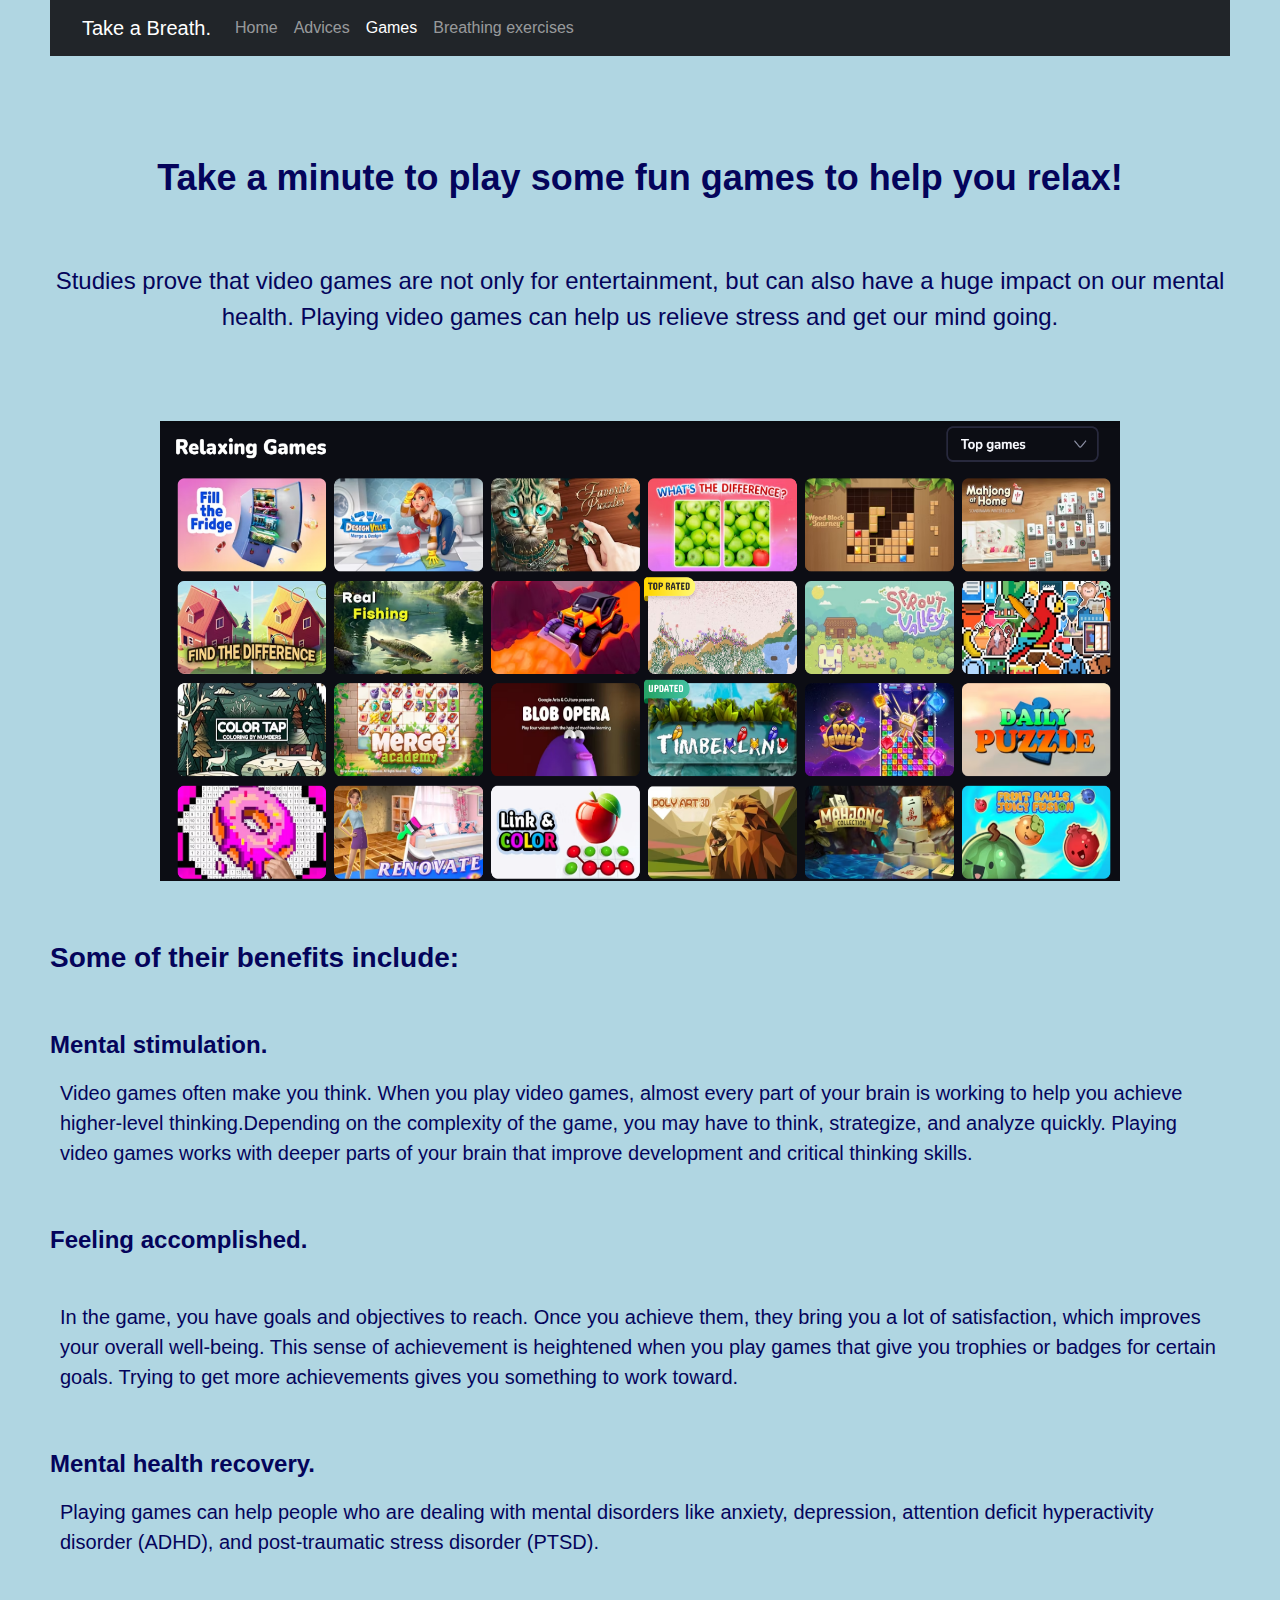
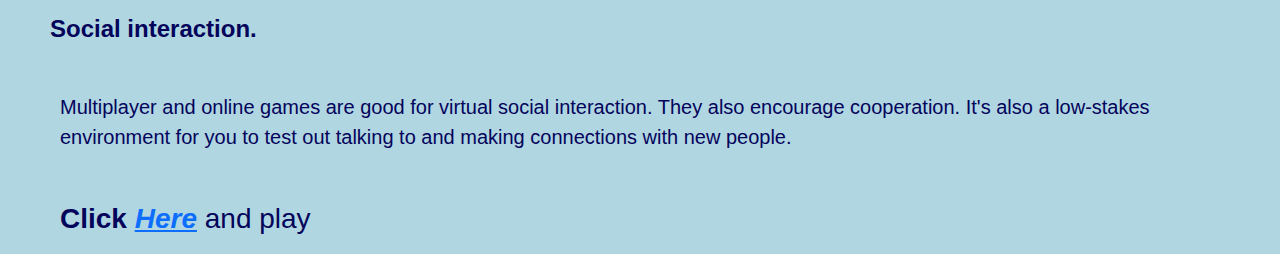
<file: games.html>
<!DOCTYPE html>
<html lang="en">
<head>
    <meta charset="utf-8">
    <meta name="viewport" content="width=device-width, initial-scale=1, shrink-to-fit=no">
    <meta name="description" content="">
    <meta name="author" content="">

    <title>Useful advice</title>
    
    <link href="https://cdn.jsdelivr.net/npm/bootstrap@5.3.3/dist/css/bootstrap.min.css" rel="stylesheet" integrity="sha384-QWTKZyjpPEjISv5WaRU9OFeRpok6YctnYmDr5pNlyT2bRjXh0JMhjY6hW+ALEwIH" crossorigin="anonymous">
    <link href="styles.css" rel="stylesheet">
</head>
<body>
    <nav class="navbar navbar-expand-lg navbar-dark bg-dark">
      <div class="container">
        <a class="navbar-brand" href="#">Take a Breath.</a>
        <button class="navbar-toggler" type="button" data-bs-toggle="collapse" data-bs-target="#navbarSupportedContent" aria-controls="navbarSupportedContent" aria-expanded="false" aria-label="Toggle navigation">
          <span class="navbar-toggler-icon"></span>
        </button>
        <div class="collapse navbar-collapse" id="navbarSupportedContent">
          <ul class="navbar-nav me-auto mb-2 mb-lg-0">
            <li class="nav-item">
              <a class="nav-link " aria-current="page" href="index.html">Home</a>
            </li>
            <li class="nav-item">
              <a class="nav-link " aria-current="page" href="advices.html">Advices</a>
            </li>
            <li class="nav-item">
                <a class="nav-link active" aria-current="page" href="games.html">Games</a>
            </li>
            <li class="nav-item">
                <a class="nav-link " aria-current="page" href="Breathing exercises.html">Breathing exercises</a>
              </li>
          </ul>
        </div>
      </div>
    </nav>
    <div class="headers">
        <h1 class="headers">Take a minute to play some fun games 
        to help you relax! </h1>
    </div>
    <div class="starters">
        <br>
        <p>Studies prove that video games are not only for entertainment, but can also have a huge impact on our 
            mental health. Playing video games can help us relieve stress and get our mind going.
            
            
    </div>

      <div class="images">
              <img src="games2.png" alt="focus on yourself" width="1000px" height="500px">
        </div>
        
    
     </div class="text">  
           
            <h3><b>Some of their benefits include:</b></h3>
            <br>
            <br><h4><b>Mental stimulation.</b> </h4>
        <div class="text"> Video games often make you think. When you play video games, almost every part of your brain 
            is working to help you achieve higher-level thinking.Depending on the complexity of the game, you 
            may have to think, strategize, and analyze quickly. Playing video games works with deeper parts of 
            your brain that improve development and critical thinking skills.
        </div>
            <br>
            <br>
    
                <h4><b>Feeling accomplished.</b></h4> 
            <div class="text">
                <br>In the game, you have goals and objectives to reach. Once you achieve them, they bring you a lot of satisfaction, which improves your overall 
                well-being. This sense of achievement is heightened when you play games that give you trophies or badges for certain goals. Trying to get more achievements gives you 
                something to work toward.
            </div>

            <br>
            <br>
                <h4><b>Mental health recovery.</b></h4>
            <div class="text">
                Playing games can help people who are dealing with mental disorders like anxiety,
                 depression, attention deficit hyperactivity disorder (ADHD), and post-traumatic stress disorder (PTSD).
            </div>
                 <br>
                 <br>
                 <h4><b>Social interaction.</b></h4>
            <div class="text">
                <br>Multiplayer and online games are good for virtual social interaction. 
                They also encourage cooperation. It's also a low-stakes environment for you to test out
                 talking to and making connections with new people. 
            </div>
            
    </div>
    <div class="text">
            <br>
            <h3><b>Click <i><a href="https://www.crazygames.com/t/relaxing">Here</a></i></b> and play</h3> 
    </div>

    </body>


</html>
</file>
<file: styles.css>
body{
  background-color: rgb(176, 214, 226);
  font-family:'Take a Break!', sans-serif;
  color: rgb(4, 4, 91);
  margin-left: auto;
  margin-right:auto;
  margin-left:50px;
  margin-right:50px;
}


.headers {
    display: flex;
    flex-direction: column;
    align-items:center;
    padding-top:50px;
    padding-bottom:10px;
    font-weight: bold;
    font-size: 36px;
}


.text {
  display:flex;
  flex-direction: column;
  font-size: 20px;
  padding:10px;
  
}

.text2 {
  display:flex;
  flex-direction:column;
  align-items: center;
  padding-bottom: 30px;
  font-size: 20px;
}

.starters {
  display:flex;
  flex-direction: column;
  align-items: center;
  text-align: center;
  font-size: 24px;
  font-weight: lighter;
  padding-bottom:10px;
}

.carousel-inner{
  height: 10%;
  width: 50%;
}

.carousel .item {
  height: 300px;
  align-items: center;
}

.item img {
    position: absolute;
    top: 0;
    left: 0;
    min-height: 300px;
    align-items: center;
    padding: 50px;
}

.summary {
  display:flex;
  flex-direction: column;
  align-items: center;
}

.container {
  display:flex;
}

img{
  padding: 20px;
}

hr{
  color:rgb(3, 3, 87);
  height: 30px;
  border-width: 2px;
  font-weight: bolder;
}

.images{
  display:flex;
  flex-direction: column;
  align-items: center;
  padding-top:40px;
  padding-bottom:40px;
}

.circle {
  width: 100px; 
  height: 100px; 
  background-color: rgb(3, 3, 121);
  border-radius: 50%; 
  animation: breathe 7s infinite; 
  padding:10px;
  
}


@keyframes breathe {
  0% {
      transform: scale(1); 
  }
  50% {
      transform: scale(1.5); 
  }
  100% {
      transform: scale(1); 
  }
}

.circle-container {
  display:flex;
  flex-direction:column;
  align-items:center;
  padding:50px;
}


.button-container {
  display:flex;
  flex-direction:column;
  align-items:center;
  text-align:center;
  padding:50px;
}
.my-button {
  background-color: blue;
  color: white;
  padding: 10px 20px;
  border: none;
  border-radius: 5px;
  cursor: pointer;
}
</file>
